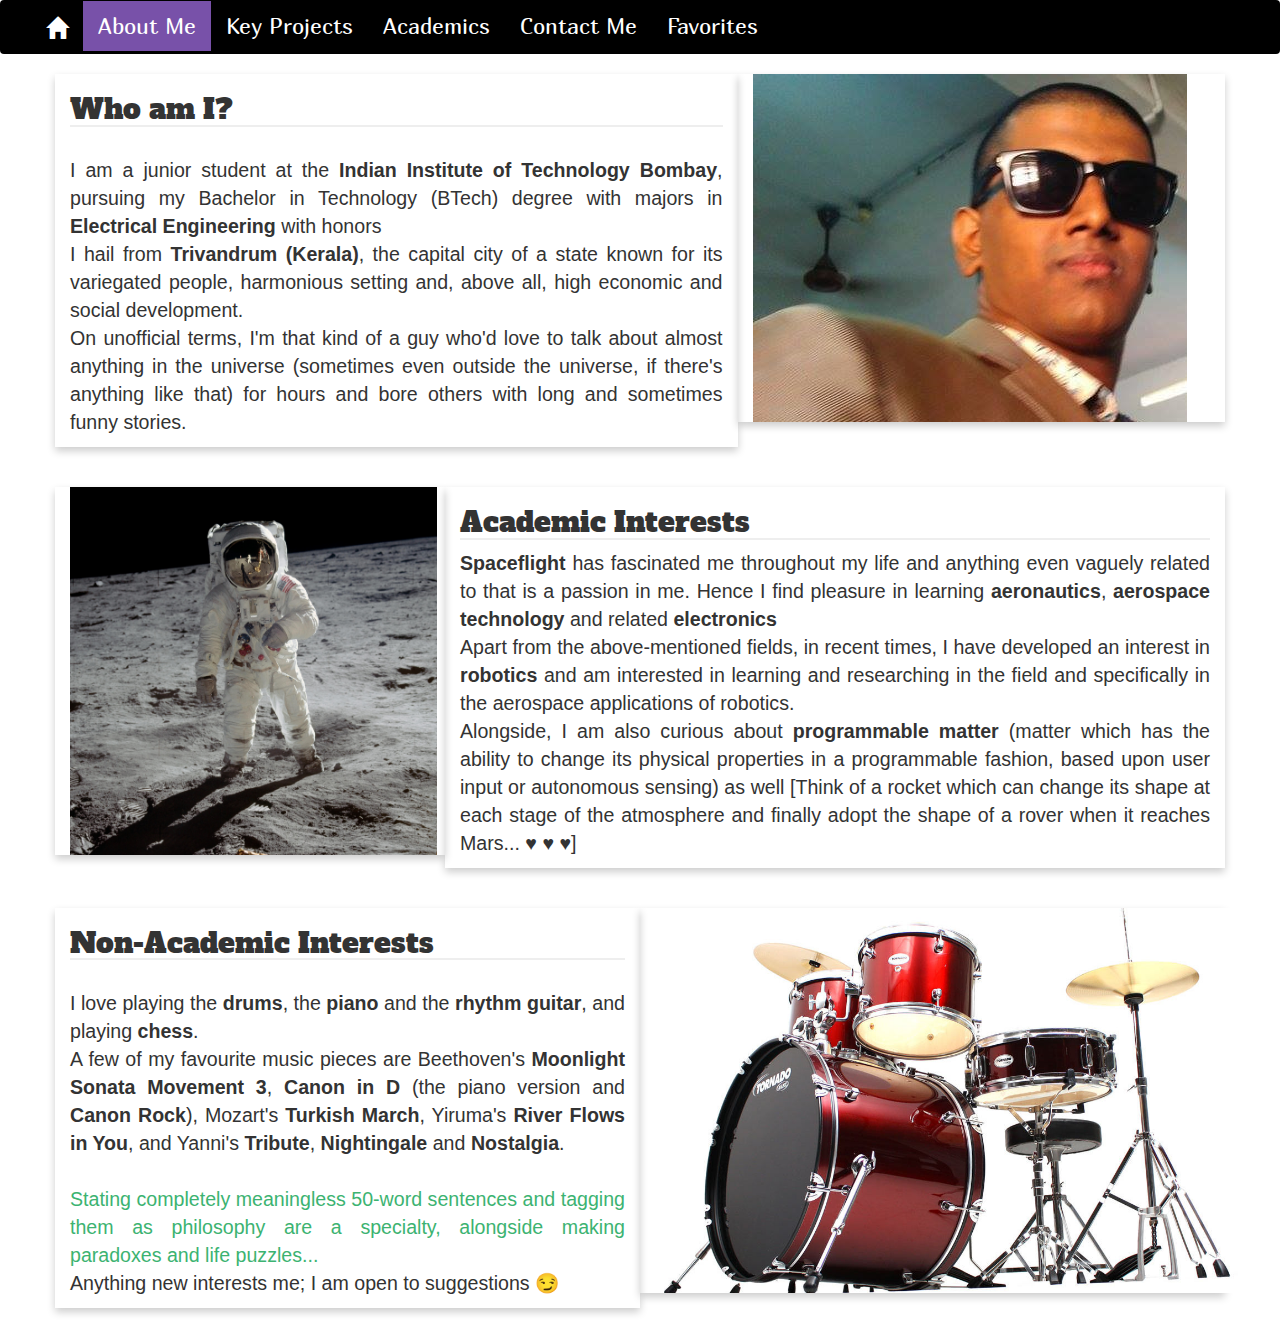
<file: pages/AboutMe.html>
<html>
  <title>About Me</title>
  <meta name="viewport" content="width=device-width, initial-scale=1.0">
  <meta charset="utf-8">
  <link rel="stylesheet"    href="../css/mystyling.css" type="text/css">
  <link rel="stylesheet"    href="https://maxcdn.bootstrapcdn.com/bootstrap/3.3.7/css/bootstrap.min.css">
  <link rel="stylesheet"    href="../css/animate.css"   type="text/css">
  <script src="https://ajax.googleapis.com/ajax/libs/jquery/3.3.1/jquery.min.js"></script>
  <link rel="shortcut icon" href="../images/icon.jpg"   type="image/jpg">
  <script src="https://maxcdn.bootstrapcdn.com/bootstrap/3.3.7/js/bootstrap.min.js"></script> 
  <script src="../js/navbarfix.js"></script>
  <link href='https://fonts.googleapis.com/css?family=Marmelad'      rel='stylesheet'>
  <link href='https://fonts.googleapis.com/css?family=Atma'          rel='stylesheet'>
  <link href='https://fonts.googleapis.com/css?family=Alfa Slab One' rel='stylesheet'>
  <body class="animated fadeIn">
    <nav class="navbar ">
      <div class="container-fluid" style="box-shadow: 0 0.5em 1em rgba(0,0,0,0.6);">
        <div class="navbar-header">
          <button type="button" class="navbar-toggle" data-toggle="collapse" data-target="#myNavbar">
            <span class="glyphicon glyphicon-list"></span>
          </button>
        </div>
        <div class="collapse navbar-collapse" id="myNavbar">
          <ul class="nav navbar-nav">
            <li ><a href="../index.html"><span class="glyphicon glyphicon-home"></span></a></li>
            <li><a href="#" class="active">About Me</a></li>
            <li><a href="Key_Projects.html">Key Projects</a></li>
            <li><a href="Academics.html">Academics</a></li>
            <li><a href="ContactMe.html">Contact Me</a></li>
            <li><a href="Favorites.html">Favorites</a></li>
          </ul>
        </div>
      </div>  
    </nav>
    <div class="container">
      <div class="row">
        <div class="card col-sm-7">
          <h1 class="bakchodi2">Who am I?</h1>
          <br>
          <p style="text-align: justify"> I am a junior student at the <b>Indian Institute of Technology Bombay</b>, pursuing my Bachelor in Technology (BTech) degree with majors in <b>Electrical Engineering</b> with honors<br>I hail from <b>Trivandrum (Kerala)</b>, the capital city of a state known for its variegated people, harmonious setting and, above all, high economic and social development.<br>On unofficial terms, I'm that kind of a guy who'd love to talk about almost anything in the universe (sometimes even outside the universe, if there's anything like that) for hours and bore others with long and sometimes funny stories.
          </p>
        </div>
        <div class="card col-sm-5">
          <img class="img-fluid" src="../images/Pic06.jpg" style="max-width:135%">
        </div>
      </div>
      <br><br>
      <div class="row">
        <div class="card col-sm-4">
          <img class="img-fluid" src="../images/Pic16.jpg" style="max-width:102%">
        </div>
        <div class="card col-sm-8">
          <h1 class="bakchodi2">Academic Interests</h1>
          <p style="text-align: justify"><b>Spaceflight</b> has fascinated me throughout my life and anything even vaguely related to that is a passion in me. Hence I find pleasure in learning <b>aeronautics</b>, <b>aerospace technology</b> and related <b>electronics</b> <br>Apart from the above-mentioned fields, in recent times, I have developed an interest in <b>robotics</b> and am interested in learning and researching in the field and specifically in the aerospace applications of robotics. <br>Alongside, I am also curious about <b>programmable matter</b> (matter which has the ability to change its physical properties in a programmable fashion, based upon user input or autonomous sensing) as well [Think of a rocket which can change its shape at each stage of the atmosphere and finally adopt the shape of a rover when it reaches Mars... &#9829 &#9829 &#9829]</p>
        </div>
      </div>
      <br><br>
      <div class="row">
        <div class="card col-sm-6">
          <h1 class="bakchodi2">Non-Academic Interests</h1>
          <br>
          <p style="text-align: justify">I love playing the <b>drums</b>, the <b>piano</b> and the <b>rhythm guitar</b>, and playing <b>chess</b>. <br> A few of my favourite music pieces are Beethoven's <b>Moonlight Sonata Movement 3</b>, <b>Canon in D</b> (the piano version and <b>Canon Rock</b>), Mozart's <b>Turkish March</b>, Yiruma's <b>River Flows in You</b>, and Yanni's <b>Tribute</b>, <b>Nightingale</b> and <b>Nostalgia</b>.<br><br><a href="Junkyard.html">Stating completely meaningless 50-word sentences and tagging them as philosophy are a specialty, alongside making paradoxes and life puzzles...</a><br> Anything new interests me; I am open to suggestions &#128527</p>
        </div>
        <div class="card col-sm-6">
          <img class="img-fluid" src="../images/Pic19.jpg" style="max-width:105%">
        </div>
      </div>
      <br>
    </div>
  </body>
</html>
</file>
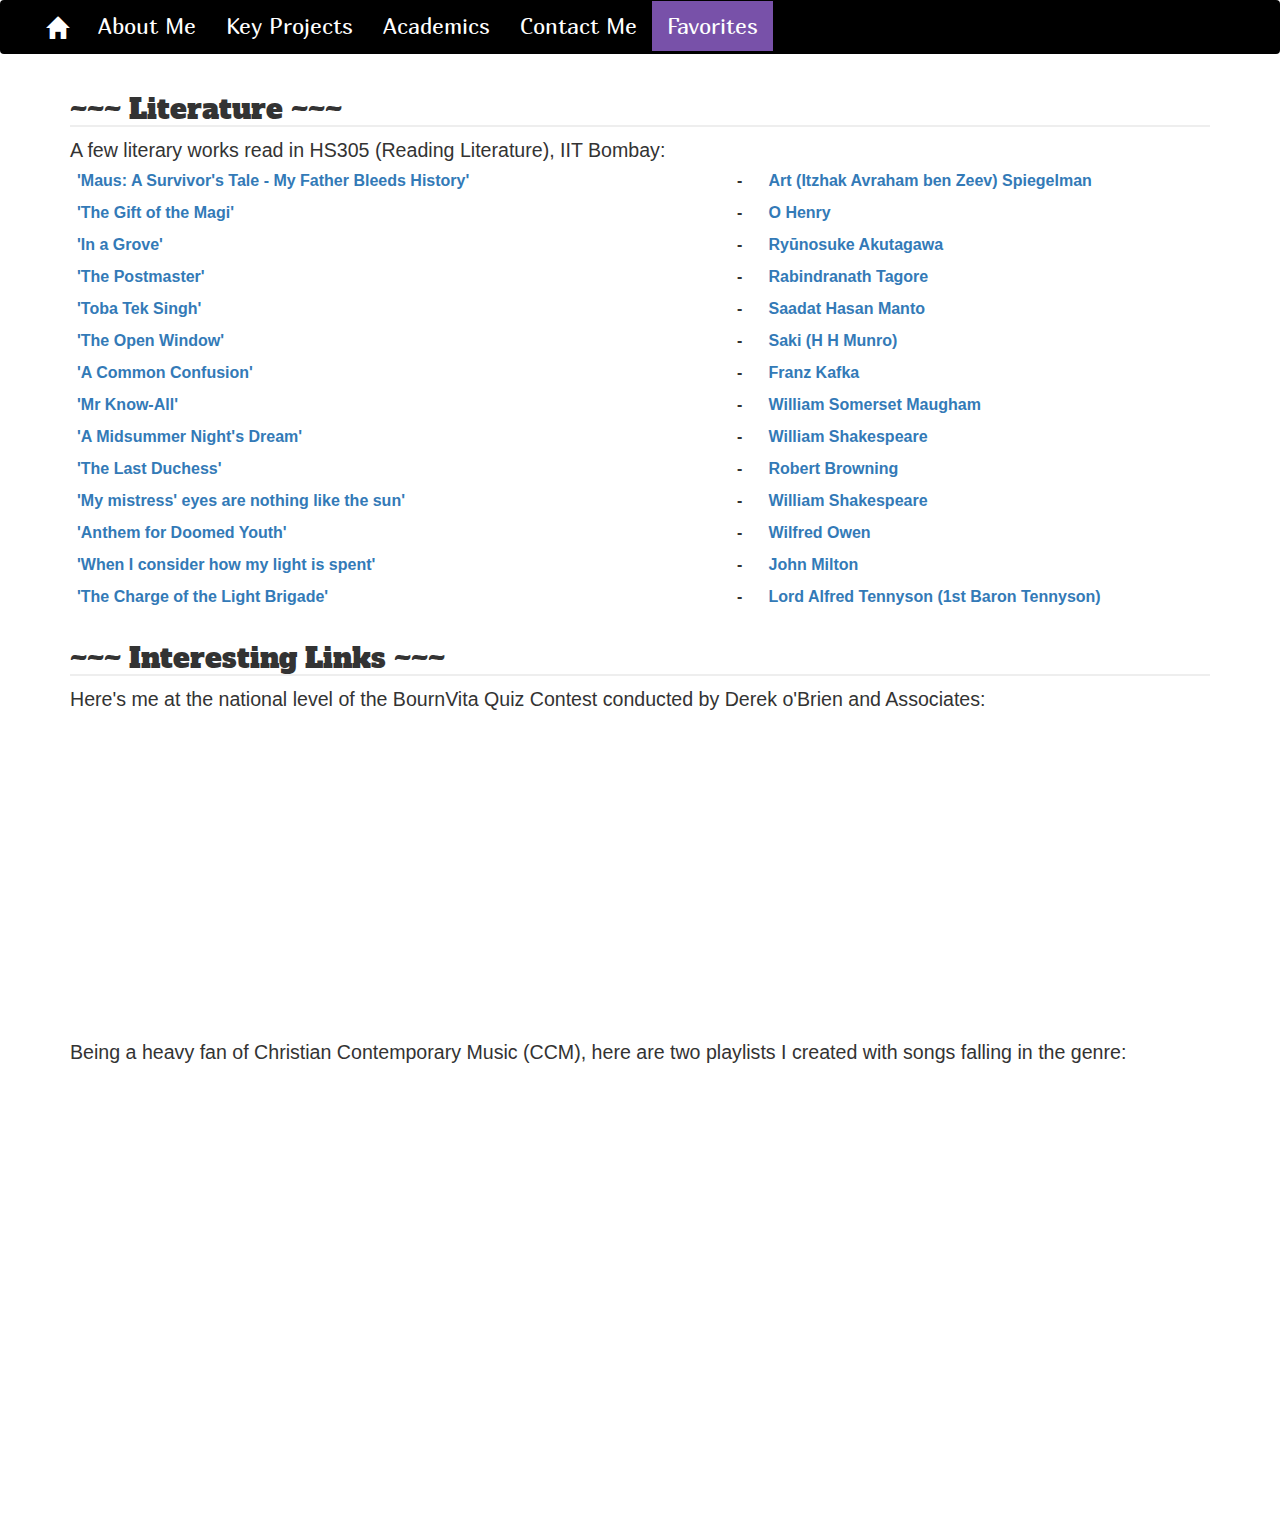
<file: pages/Favorites.html>
<html>
  <title>Favorites</title>
  <meta name="viewport" content="width=device-width, initial-scale=1.0">
  <meta charset="utf-8">
  <link rel="stylesheet"    href="../css/mystyling.css" type="text/css">
  <link href="https://fonts.googleapis.com/icon?family=Material+Icons" rel="stylesheet">
  <link rel="stylesheet"    href="https://maxcdn.bootstrapcdn.com/bootstrap/3.3.7/css/bootstrap.min.css">
  <link rel="stylesheet"    href="https://cdnjs.cloudflare.com/ajax/libs/font-awesome/4.7.0/css/font-awesome.min.css">
  <script src="https://ajax.googleapis.com/ajax/libs/jquery/3.3.1/jquery.min.js"></script>
  <link rel="shortcut icon" href="../images/icon.jpg"   type="image/jpg">
  <link rel="stylesheet"    href="../css/animate.css"   type="text/css">
  <script src="https://maxcdn.bootstrapcdn.com/bootstrap/3.3.7/js/bootstrap.min.js"></script> 
  <script src="../js/navbarfix.js"></script>
  <link href='https://fonts.googleapis.com/css?family=Marmelad'      rel='stylesheet'>
  <link href='https://fonts.googleapis.com/css?family=Atma'          rel='stylesheet'>
  <link href='https://fonts.googleapis.com/css?family=Alfa Slab One' rel='stylesheet'>
  <style>
    table {
      font-family: arial, sans-serif;
      border: 0px solid black;
      width: 100%;
    }
    th {
      border: 0px solid #ffffff;
      text-align: left;
      padding: 7px;
    }
    td {
      border: 0px solid #ffffff;
      text-align: left;
      padding: 7px;
    }
    tr:nth-child(even) {
      background-color: #ffffff;
    }
  </style>
  <body class="animated fadeIn">
    <nav class="navbar ">
      <div class="container-fluid" style="box-shadow: 0 0.5em 1em rgba(0,0,0,0.6);">
        <div class="navbar-header">
          <button type="button" class="navbar-toggle" data-toggle="collapse" data-target="#myNavbar">
            <span class="glyphicon glyphicon-list"></span>
          </button>
        </div>
        <div class="collapse navbar-collapse" id="myNavbar">
          <ul class="nav navbar-nav">
            <li ><a href="../index.html"><span class="glyphicon glyphicon-home"></span></a></li>
            <li><a href="AboutMe.html">About Me</a></li>
            <li><a href="Key_Projects.html">Key Projects</a></li>
            <li><a href="Academics.html">Academics</a></li>
            <li><a href="ContactMe.html">Contact Me</a></li>
            <li><a href="#" class="active">Favorites</a></li>
          </ul>
        </div>
      </div>  
    </nav>
    <div class="container">
      <h1 class="bakchodi2">~~~ Literature ~~~</h1>
      <p> A few literary works read in HS305 (Reading Literature), IIT Bombay:
        <table style="width:110%">
          <tr>
            <th> <a href="https://uniteyouthdublin.files.wordpress.com/2016/01/maus-a-survivors-tale-my-father-bleeds-history-by-art-spiegelman.pdf">'Maus: A Survivor's Tale - My Father Bleeds History'</a> </th>
            <th> - </th>
            <th> <a href="https://en.wikipedia.org/wiki/Art_Spiegelman">Art (Itzhak Avraham ben Zeev) Spiegelman</a> </th>
          </tr>
          <tr>
            <th> <a href="https://en.wikisource.org/wiki/The_Gift_of_the_Magi">'The Gift of the Magi'</a> </th>
            <th> - </th>
            <th> <a href="https://en.wikipedia.org/wiki/O._Henry">O Henry</a> </th>
          </tr>
          <tr>
            <th> <a href="http://johnsnow.matrix.msu.edu/broadstpump/wp-content/uploads/InAGrove.pdf">'In a Grove'</a> </th>
            <th> - </th>
            <th> <a href="https://en.wikipedia.org/wiki/Ry%C5%ABnosuke_Akutagawa">Ryūnosuke Akutagawa</a> </th>
          </tr>
          <tr>
            <th> <a href="https://en.wikisource.org/wiki/The_Postmaster">'The Postmaster'</a> </th>
            <th> - </th>
            <th> <a href="https://en.wikipedia.org/wiki/Rabindranath_Tagore">Rabindranath Tagore</a> </th>
          </tr>
          <tr>
            <th> <a href="http://www.sacw.net/partition/tobateksingh.html">'Toba Tek Singh'</a> </th>
            <th> - </th>
            <th> <a href="https://en.wikipedia.org/wiki/Saadat_Hasan_Manto">Saadat Hasan Manto</a> </th>
          </tr>
          <tr>
            <th> <a href="http://www.eastoftheweb.com/short-stories/UBooks/OpeWin.shtml">'The Open Window'</a> </th>
            <th> - </th>
            <th> <a href="https://en.wikipedia.org/wiki/Saki">Saki (H H Munro)</a> </th>
          </tr>
          <tr>
            <th> <a href="https://zork.net/~patty/pattyland/kafka/confusion.htm">'A Common Confusion'</a> </th>
            <th> - </th>
            <th> <a href="https://en.wikipedia.org/wiki/Franz_Kafka">Franz Kafka</a> </th>
          </tr>
          <tr>
            <th> <a href="http://drnissani.net/mnissani/world/Mr%20Know-All.htm">'Mr Know-All'</a> </th>
            <th> - </th>
            <th> <a href="https://en.wikipedia.org/wiki/W._Somerset_Maugham">William Somerset Maugham</a> </th>
          </tr>
          <tr>
            <th> <a href="http://shakespeare.mit.edu/midsummer/full.html"> 'A Midsummer Night's Dream' </a> </th>
            <th> - </th>
            <th> <a href="https://en.wikipedia.org/wiki/William_Shakespeare"> William Shakespeare </a> </th>
          </tr>
          <tr>
            <th> <a href="https://www.poetryfoundation.org/poems/43768/my-last-duchess"> 'The Last Duchess' </a> </th>
            <th> - </th>
            <th> <a href="https://en.wikipedia.org/wiki/Robert_Browning"> Robert Browning </a> </th>
          </tr>
          <tr>
            <th> <a href="https://www.poetryfoundation.org/poems/45108/sonnet-130-my-mistress-eyes-are-nothing-like-the-sun"> 'My mistress' eyes are nothing like the sun' </a>  </th>
            <th> - </th>
            <th> <a href="https://en.wikipedia.org/wiki/William_Shakespeare"> William Shakespeare </a> </th>
          </tr>
          <tr>
            <th> <a href="https://www.poetryfoundation.org/poems/47393/anthem-for-doomed-youth"> 'Anthem for Doomed Youth' </a> </th>
            <th> - </th>
            <th> <a href="https://en.wikipedia.org/wiki/Wilfred_Owen"> Wilfred Owen </a> </th>
          </tr>
          <tr>
            <th> <a href="https://www.poetryfoundation.org/poems/44750/sonnet-19-when-i-consider-how-my-light-is-spent"> 'When I consider how my light is spent' </a> </th>
            <th> - </th>
            <th> <a href="https://en.wikipedia.org/wiki/John_Milton"> John Milton </a> </th>
          </tr>
          <tr>
            <th> <a href="https://www.poetryfoundation.org/poems/45319/the-charge-of-the-light-brigade"> 'The Charge of the Light Brigade' </a> </th>
            <th> - </th>
            <th> <a href="https://en.wikipedia.org/wiki/Alfred,_Lord_Tennyson"> Lord Alfred Tennyson (1st Baron Tennyson) </a> </th>
          </tr>
        </table>
      </p>
    </div>
    <div class="container">
      <h1 class="bakchodi2">~~~ Interesting Links ~~~</h1>
      <p> Here's me at the national level of the BournVita Quiz Contest conducted by Derek o'Brien and Associates:<br>
        <iframe width="560" height="315" src="https://www.youtube.com/embed/pCtr9APD3j0" frameborder="0" allow="accelerometer; autoplay; encrypted-media; gyroscope; picture-in-picture" allowfullscreen></iframe>
      </p>
      <p> Being a heavy fan of Christian Contemporary Music (CCM), here are two playlists I created with songs falling in the genre:<br>
      	<table style="width:110%">
          <tr>
            <th> <iframe width="560" height="315" src="https://www.youtube.com/embed/videoseries?list=PLmY5j3yhpfIBE26vNhDFS3HRIyBCLL2SJ" frameborder="0" allow="accelerometer; autoplay; encrypted-media; gyroscope; picture-in-picture" allowfullscreen></iframe> </th>
            <th> <iframe src="https://open.spotify.com/embed/playlist/60UTehb020sHAFCAd4USuH" width="300" height="380" frameborder="0" allowtransparency="true" allow="encrypted-media"></iframe> </th>
          </tr>
        </table>
        <br>
      </p>
    </div>
    <br>
  </body>
</html>
</file>
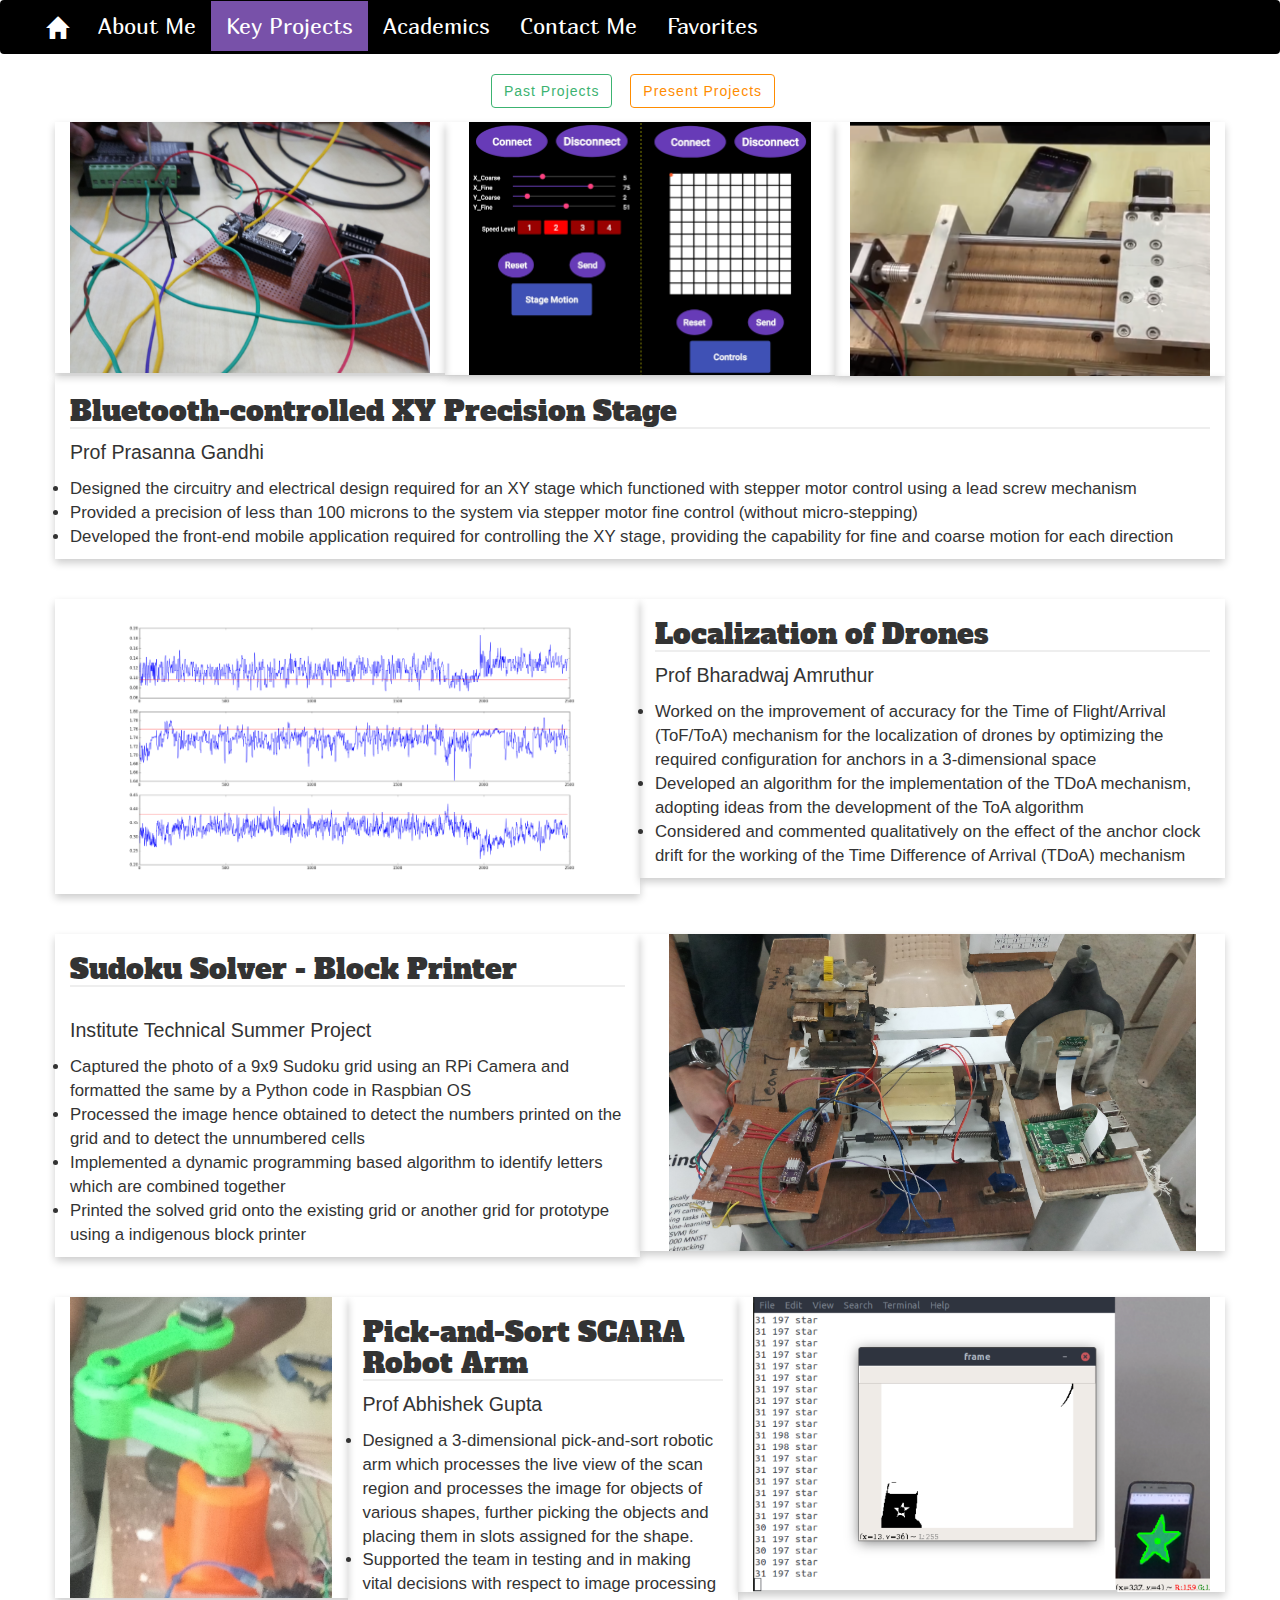
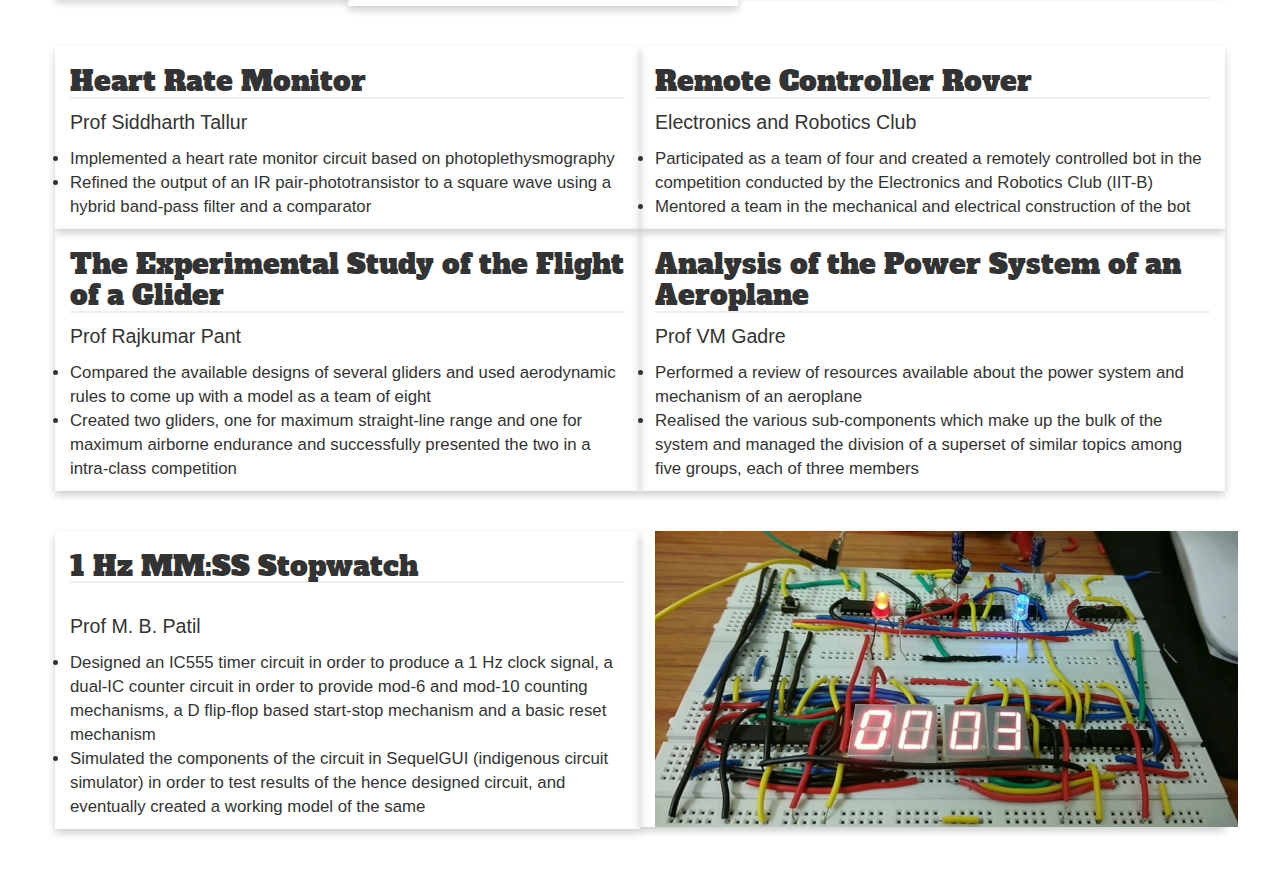
<file: pages/Past_Projects.html>
<html>
  <title>Past Projects</title>
  <meta name="viewport" content="width=device-width, initial-scale=1.0">
  <meta charset="utf-8">
  <link rel="stylesheet"    href="../css/mystyling.css"    type="text/css">
  <link rel="stylesheet"    href="../css/key_projects.css" type="text/css">
  <link rel="stylesheet"    href="../css/animate.css"      type="text/css">
  <link rel="stylesheet"    href="https://maxcdn.bootstrapcdn.com/bootstrap/3.3.7/css/bootstrap.min.css">
  <script src="../js/key_projects.js"></script>
  <script src="https://ajax.googleapis.com/ajax/libs/jquery/3.3.1/jquery.min.js"></script>
  <link rel="shortcut icon" href="../images/icon.jpg"      type="image/jpg">
  <script src="https://maxcdn.bootstrapcdn.com/bootstrap/3.3.7/js/bootstrap.min.js"></script> 
  <script src="../js/navbarfix.js"></script>
  <style>
    img {
      display: block;
      margin-left: auto;
      margin-right: auto;
    }
  </style>
  <link href='https://fonts.googleapis.com/css?family=Marmelad'      rel='stylesheet'>
  <link href='https://fonts.googleapis.com/css?family=Atma'          rel='stylesheet'>
  <link href='https://fonts.googleapis.com/css?family=Alfa Slab One' rel='stylesheet'>
  <body class="animated fadeIn">
    <nav class="navbar ">
      <div class="container-fluid" style="box-shadow: 0 0.5em 1em rgba(0,0,0,0.6);">
        <div class="navbar-header">
          <button type="button" class="navbar-toggle" data-toggle="collapse" data-target="#myNavbar">
            <span class="glyphicon glyphicon-list"></span>
          </button>
        </div>
        <div class="collapse navbar-collapse" id="myNavbar">
          <ul class="nav navbar-nav">
            <li><a href="../index.html"><span class="glyphicon glyphicon-home"></span></a></li>
            <li><a href="AboutMe.html" >About Me</a></li>
            <li><a href="Key_Projects.html" class="active">Key Projects</a></li>
            <li><a href="Academics.html">Academics</a></li>
            <li><a href="ContactMe.html">Contact Me</a></li>
            <li><a href="Favorites.html">Favorites</a></li>
          </ul>
        </div>
      </div>  
    </nav>
    <center>
      <a class="btn btn-large btn-green-selected"  href="Past_Projects.html">Past Projects</a>
      <a class="btn btn-large btn-orange"          href="Present_Projects.html">Present Projects</a>
      <br>
    </center>

    <div class="container">
      <div class="row">
        <div class="card col-sm-4">
          <img class="img-fluid" src="../images/Pic25.jpg" style="max-width:100%; float: center">
        </div>
        <div class="card col-sm-4">
          <img class="img-fluid" src="../images/Pic24.png" style="max-width:95%; float: center">
        </div>
        <div class="card col-sm-4">
          <img class="img-fluid" src="../images/Pic23.png" style="max-width:100%; float: center">
        </div>
      </div>
      <div class="row">
        <div class="card col-sm-12">
          <h1 class="bakchodi2">Bluetooth-controlled XY Precision Stage</h1>
          <p style="text-align: left">Prof Prasanna Gandhi<span style="float:right"></span></p>
          <p>
            <ul style="font-size: 1.2em">
              <li>Designed the circuitry and electrical design required for an XY stage which functioned with stepper motor control using a lead screw mechanism</li>
              <li>Provided a precision of less than 100 microns to the system via stepper motor fine control (without micro-stepping)</li>
              <li>Developed the front-end mobile application required for controlling the XY stage, providing the capability for fine and coarse motion for each direction</li>
            </ul>
          </p>
        </div>
      </div>

      <br><br>

      <div class="row">
        <div class="card col-sm-6">
          <img class="img-fluid" src="../images/Pic27.png" style="max-width:100%; float: center">
        </div>
        <div class="card col-sm-6">
          <h1 class="bakchodi2">Localization of Drones</h1>
          <p style="text-align: left">Prof Bharadwaj Amruthur<span style="float:right"></span></p>
          <p>
            <ul style="font-size: 1.2em">
              <li>Worked on the improvement of accuracy for the Time of Flight/Arrival (ToF/ToA) mechanism for the localization of drones by optimizing the required configuration for anchors in a 3-dimensional space</li>
              <li>Developed an algorithm for the implementation of the TDoA mechanism, adopting ideas from the development of the ToA algorithm</li>
              <li>Considered and commented qualitatively on the effect of the anchor clock drift for the working of the Time Difference of Arrival (TDoA) mechanism</li>
            </ul>
          </p>
        </div>
      </div>

      <br><br>

      <div class="row">
        <div class="card col-sm-6">
          <h1 class="bakchodi2">Sudoku Solver - Block Printer</h1>
          <br>
          <p style="text-align: left">Institute Technical Summer Project<span style="float:right"></span></p>
          <p>
            <ul style="font-size: 1.2em">
              <li>Captured the photo of a 9x9 Sudoku grid using an RPi Camera and formatted the same by a Python code in Raspbian OS</li>
              <li>Processed the image hence obtained to detect the numbers printed on the grid and to detect the unnumbered cells</li>
              <li>Implemented a dynamic programming based algorithm to identify letters which are combined together</li>
              <li>Printed the solved grid onto the existing grid or another grid for prototype using a indigenous block printer</li>
            </ul>
          </p>
        </div>
        <div class="card col-sm-6">
          <img class="img-fluid" src="../images/Pic07.jpg" style="max-width:95%; float: center">
        </div>
      </div>

      <br><br>

      <div class="row">
        <div class="card col-sm-3">
          <img class="img-fluid" src="../images/Pic18.jpg" style="max-width:100%; float: center">
        </div>
        <div class="card col-sm-4">
          <h1 class="bakchodi2">Pick-and-Sort SCARA Robot Arm</h1>
          <p style="text-align: left">Prof Abhishek Gupta<span style="float:right"></span></p>
          <p>
            <ul style="font-size: 1.2em">
              <li>Designed a 3-dimensional pick-and-sort robotic arm which processes the live view of the scan region and processes the image for objects of various shapes, further picking the objects and placing them in slots assigned for the shape.</li>
              <li>Supported the team in testing and in making vital decisions with respect to image processing</li>
            </ul>
          </p>
        </div>
        <div class="card col-sm-5">
          <img class="img-fluid" src="../images/Pic15.png" style="max-width:100%; float: center">
        </div>
      </div>

      <br><br>

      <div class="row">
        <div class="card col-sm-6">
          <h1 class="bakchodi2">Heart Rate Monitor</h1>
          <p style="text-align: left">Prof Siddharth Tallur<span style="float:right"></span></p>
          <p>
            <ul style="font-size: 1.2em">
              <li>Implemented a heart rate monitor circuit based on photoplethysmography</li>
              <li>Refined the output of an IR pair-phototransistor to a square wave using a hybrid band-pass filter and a comparator</li>
            </ul>
          </p>
        </div>

        <div class="card col-sm-6">
          <h1 class="bakchodi2">Remote Controller Rover</h1>
          <p style="text-align: left">Electronics and Robotics Club<span style="float:right"></span></p>
          <p>
            <ul style="font-size: 1.2em">
              <li>Participated as a team of four and created a remotely controlled bot in the competition conducted by the Electronics and Robotics Club (IIT-B) </li>
              <li>Mentored a team in the mechanical and electrical construction of the bot</li>
            </ul>
          </p>
        </div>

        <br><br>

        <div class="card col-sm-6">
          <h1 class="bakchodi2">The Experimental Study of the Flight of a Glider</h1>
          <p style="text-align: left">Prof Rajkumar Pant<span style="float:right"></span></p>
          <p>
            <ul style="font-size: 1.2em">
              <li>Compared the available designs of several gliders and used aerodynamic rules to come up with a model as a team of eight</li>
              <li>Created two gliders, one for maximum straight-line range and one for maximum airborne endurance and successfully presented the two in a intra-class competition</li>
            </ul>
          </p>
        </div>

        <div class="card col-sm-6">
          <h1 class="bakchodi2">Analysis of the Power System of an Aeroplane</h1>
          <p style="text-align: left">Prof VM Gadre<span style="float:right"></span></p>
          <p>
            <ul style="font-size: 1.2em">
              <li>Performed a review of resources available about the power system and mechanism of an aeroplane</li>
              <li>Realised the various sub-components which make up the bulk of the system and managed the division of a superset of similar topics among five groups, each of three members</li>
            </ul>
          </p>
        </div>
      </div>

      <br><br>

      <div class="row">
        <div class="card col-sm-6">
          <h1 class="bakchodi2">1 Hz MM:SS Stopwatch</h1>
          <br>
          <p style="text-align: left">Prof M. B. Patil<span style="float:right"></span></p>
          <p>
            <ul style="font-size: 1.2em">
              <li>Designed an IC555 timer circuit in order to produce a 1 Hz clock signal, a dual-IC counter circuit in order to provide mod-6 and mod-10 counting mechanisms, a D flip-flop based start-stop mechanism and a basic reset mechanism</li>
              <li>Simulated the components of the circuit in SequelGUI (indigenous circuit simulator) in order to test results of the hence designed circuit, and eventually created a working model of the same</li>
            </ul>
          </p>
        </div>
        <div class="card col-sm-6">
          <img class="img-fluid" src="../images/Pic05.png" style="max-width:105%; float: center">
        </div>
      </div>

      <br><br>
    </div>
  </body>
</html>
</file>
<file: css/mystyling.css>
.navbar{
	background-color: #000000;
	overflow: hidden;
}

.navbar a{
	color: white;
	text-align: center;
	font-family: 'Marmelad';
	font-size: 1.6em;
}

.content {
  padding: 16px;
}

.navbar button{
	color: white;
	font-family: 'Marmelad';
	font-size: 1.6em;
}
.navbar .active{
	background-color: #7851A9;
}

.sticky {
  position: fixed;
  top: 0;
  width: 100%;
}
.sticky + .content {
  padding-top: 60px;
}

#oneline{
	background-color: transparent;
	color: black;
	border-color: transparent;
	font-size: 2.5em;
	font-weight: bold;
	font-family: 'Atma';
}
.modal-title{
	font-weight: bold;
	font-size: 1.5em;
}
.modal-body{
	font-size: 1.2em;
	font-style: italic;
}
p{
	font-size: 1.4em;
}

.center {
  display: block;
  margin-left: auto;
  margin-right: auto;
  width: 50%;
}

.bakchodi{
	font-family: 'Alfa Slab One';
	font-size: 2.5em;
	font-style: bold;
}
.fav{
	font-size: 1.4em; 	
}
.accordionhead{
	font-style: bold;
	font-size: 1.4em;
}
.courselist{
	font-size: 1.3em;
}

table, tr, td{
	text-align: center;
}
table{
	empty-cells: show;

}
.CS207{
	background-color: #ff6961;
}
.HS101{
	background-color: #ffa07a;
}
.SI417{
	background-color: #b4fa84;
}
.CS215{
	background-color: #7cd1c5;
}
.CS213{
	background-color: #cae1ff;
}
.CS251{
	background-color: #bc7fe6;
}
.bakchodi2{
	font-family: 'Alfa Slab One';
	font-size: 2em;
	font-style: bold;
}
.card {
    box-shadow: 0 4px 8px 0 rgba(0,0,0,0.2);
    transition: 0.3s;
}

.card:hover {
    box-shadow: 0 8px 16px 0 rgba(0,0,0,0.2);
}
.fa {
  padding: 20px;
  font-size: 30px;
  width: 50px;
  text-align: center;
  text-decoration: none;
  margin: 5px 2px;
}


.fa-facebook {
  background: #3B5998;
  color: white;
}

.fa-twitter {
  background: #55ACEE;
  color: white;
}

.fa-github {
  background: #000000;
  color: white;
}

.fa-quora {
  background: #B92B27;
  color: white;
}

.footer {
   position: fixed;
   left: 0;
   bottom: 0;
   width: 100%;
   background-color: red;
   color: white;
   text-align: center;
}
.message{
	border: 2px solid #ccc;
  background-color: #eee;
  border-radius: 5px;
  padding: 16px;
  margin: 16px 0
}

*, *:before, *:after {
  -webkit-box-sizing: border-box;
  -moz-box-sizing: border-box;
  box-sizing: border-box;
  margin: 0;
  padding: 0;
}

.wrap {
  width: 100%;
  max-width: 900px;
  margin: 4em auto;
  font-family: Raleway, Arial, sans-serif;
  padding: 1em 2em;
}

hr {
    display: block;
    height: 1px;
    border: 0;
    border-top: 2px solid #eee;
    margin: 2em 0;
    padding: 0;
}

h1, h2 {
  margin-bottom: 1em;
  border-bottom: 2px solid #eee;
  line-height: 1.5;
}

h1 > small{
  color: #666;
}

h1 > small > a,
p > a{
  color: #3CB371;
  text-decoration: none;
}
h1 > small > a:hover,
p > a:hover{
  text-decoration: underline;
}

/* Buttons styles */
input::-moz-focus-inner,
button::-moz-focus-inner {
	border: 0;
	padding: 0;
}

input[type="submit"].btn,
button.btn {
	cursor: pointer;
}

a.btn,.btn {
  margin-right: 1em; /* remove this while use*/
  margin-bottom: 1em; /* remove this while use*/
	display: inline-block;
	outline: none;
	*zoom: 1;
	text-align: center;
	text-decoration: none;
	font-family: inherit;
	font-weight: 300;
	letter-spacing: 1px;
	vertical-align: middle;
	border: 1px solid;
	transition: all 0.2s ease;
	box-sizing: border-box;
	text-shadow: 0 1px 0 rgba(0,0,0,0.01);
}
/* Radius */
.btn-radius {
  border-radius: 3px;
}
/* Sizes */
.btn-small {
	font-size: 0.8125em;
	padding: 0.4125em 1.25em;
}
.btn-medium {
	font-size: 0.9375em;
	padding: 0.5375em 1.375em;
}
.btn-large {
	font-size: 4em;
	padding: 1.5em 1.5em;
}

/* Colors */
.btn-green {
	color: #3CB371;
	border-color: #3CB371;
}
.btn-green:hover {
  color: #FFFFFF;
  background: #3CB371;
  border-color: #3CB371;		
}
.btn-green-selected {
	color: #3CB371;
	border-color: #000000;
}
.btn-green-selected:hover {
  color: #FFFFFF;
  background: #3CB371;
  border-color: #000000;		
}

.btn-blue {
	color: #4682B4;
	border-color: #4682B4;
}
.btn-blue:hover {
  background: #4682B4;
  color: #FFFFFF;
  border-color: #4682B4;		
}
.btn-blue-selected {
	color: #4682B4;
	border-color: #000000;
}
.btn-blue-selected:hover {
  background: #4682B4;
  color: #FFFFFF;
  border-color: #000000;		
}

.btn-orange {
	color: #FF8C00;
	border-color: #FF8C00;
}
.btn-orange:hover {
  background: #FF8C00;
  color: #FFFFFF;
  border-color: #FF8C00;		
}
.btn-orange-selected {
	color: #FF8C00;
	border-color: #000000;
}
.btn-orange-selected:hover {
  background: #FF8C00;
  color: #FFFFFF;
  border-color: #000000;	
}

.btn-red {
	color: #B22222;
	border-color: #B22222;
}
.btn-red:hover {
  background: #B22222;
  color: #FFFFFF;
  border-color: #B22222;	
}
.btn-red-selected {
	color: #B22222;
	border-color: #000000;
}
.btn-red-selected:hover {
  background: #B22222;
  color: #FFFFFF;
  border-color: #000000;	
}

.btn-gray {
	color: #808080;
	border-color: #808080;
}
.btn-gray:hover {
  background: #808080;
  color: #FFFFFF;
  border-color: #808080;	
}
</file>
<file: css/key_projects.css>
body {
    font: small sans-serif;
}
#page {
    margin-left: 200px;
    background-color: #FFFFFF;
}
#maincontent {
    float: right;
    width: 100%;
}
#menuleftcontent {
    float: left;
    width: 200px;
    margin-left: -200px;
    background-color: #777777;
}
#clearingdiv {
    clear: both;
}
</file>
